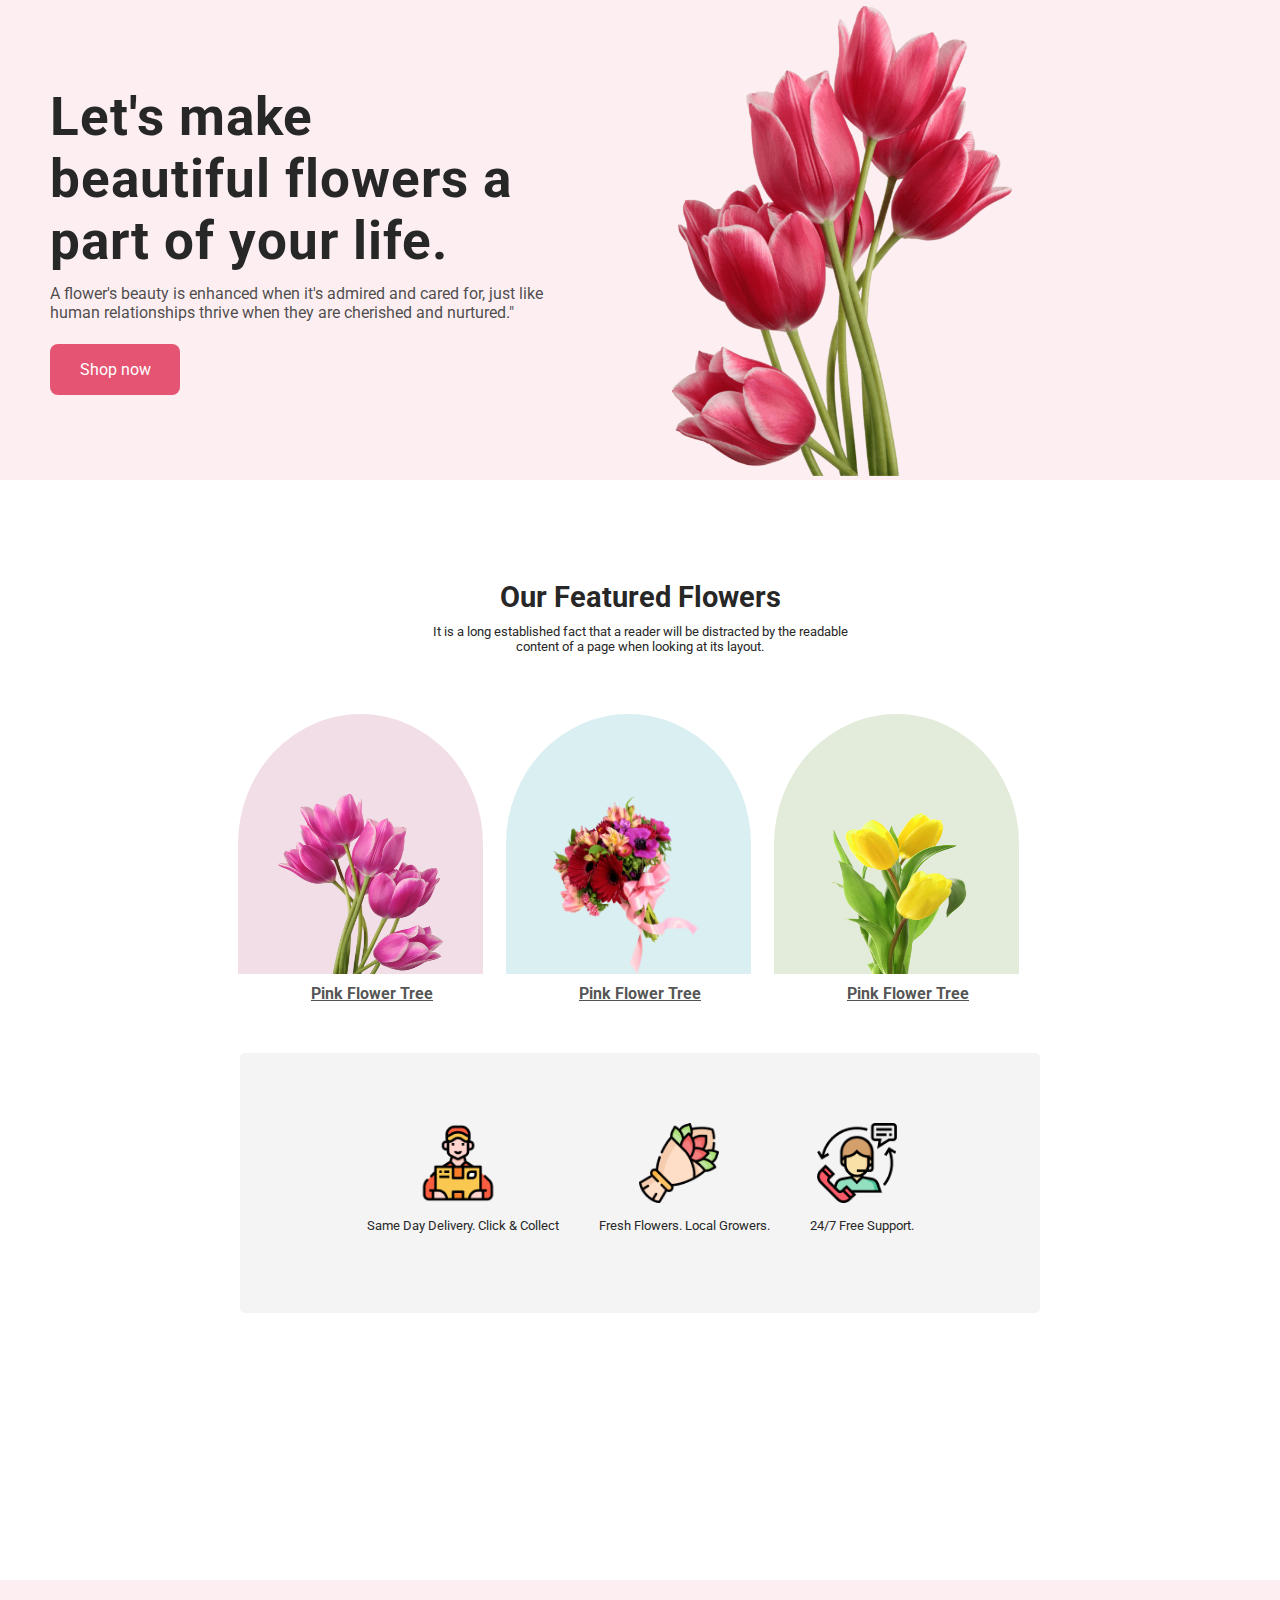
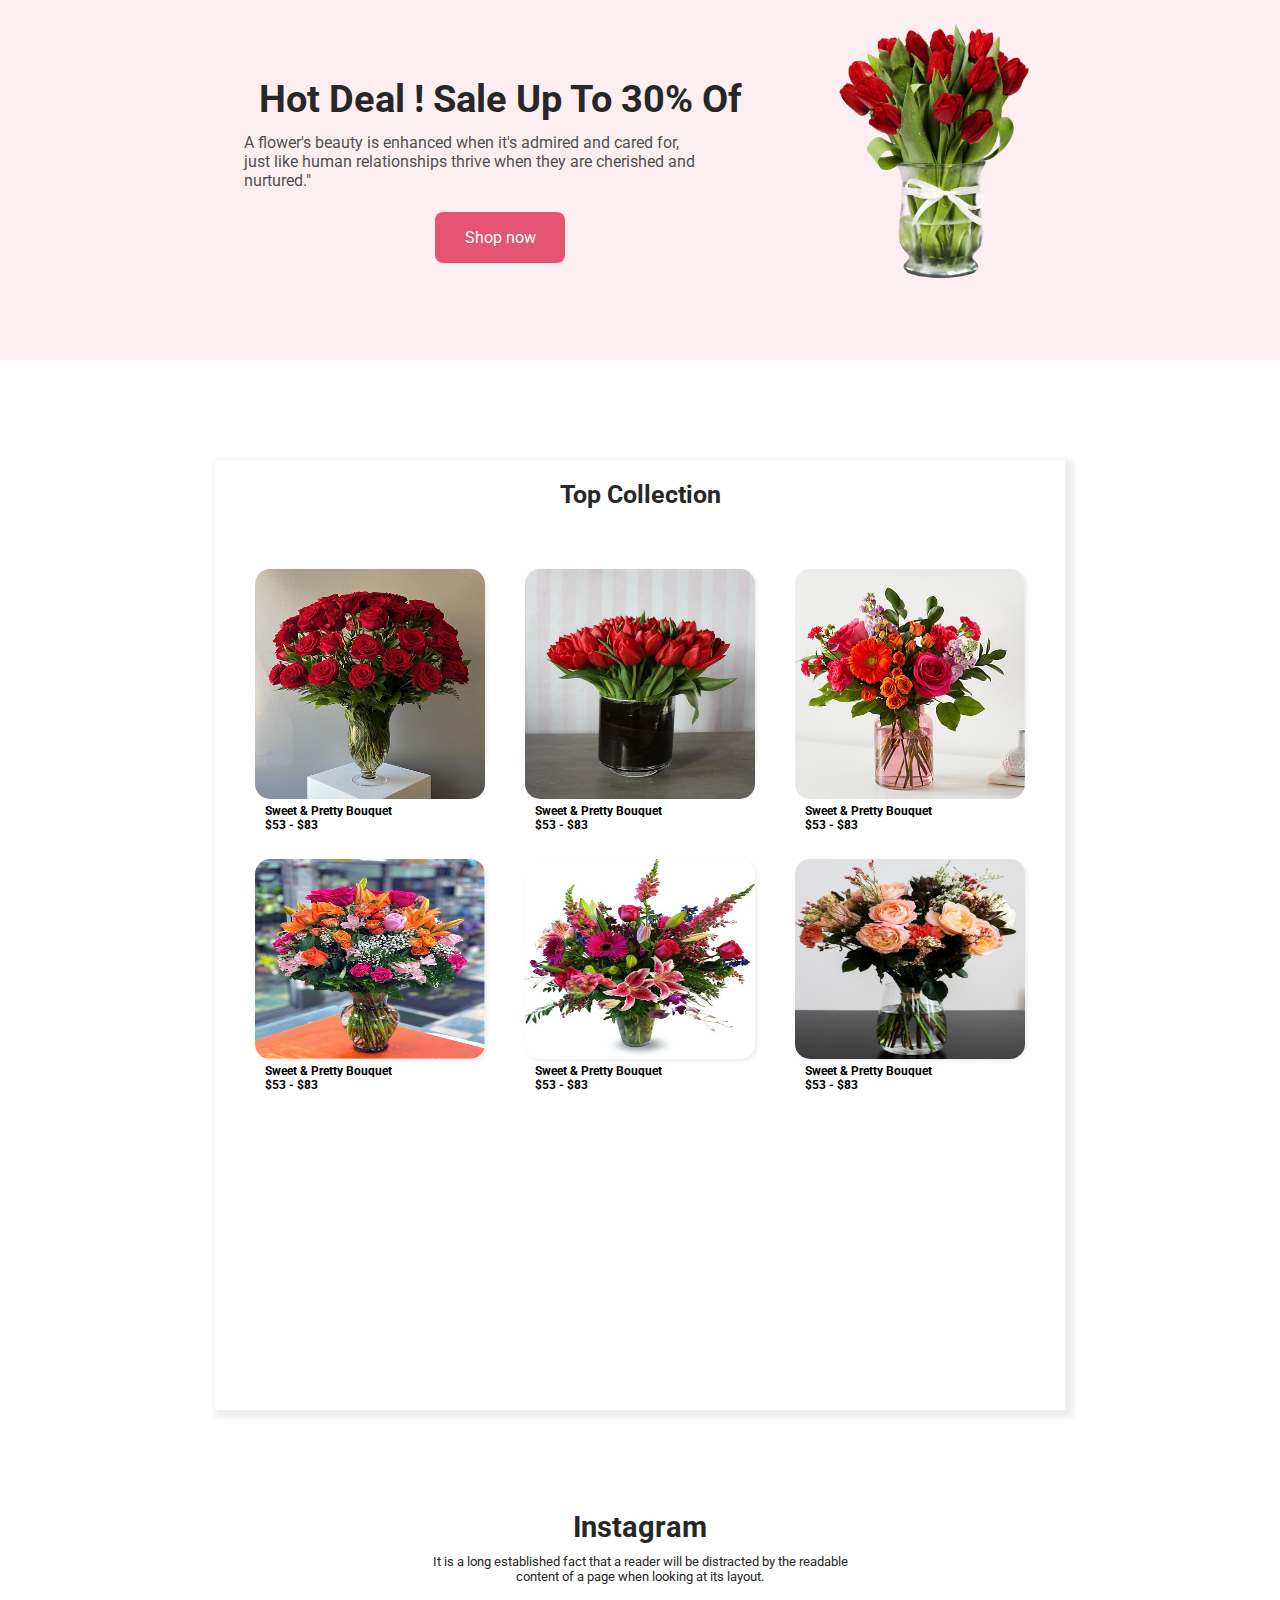
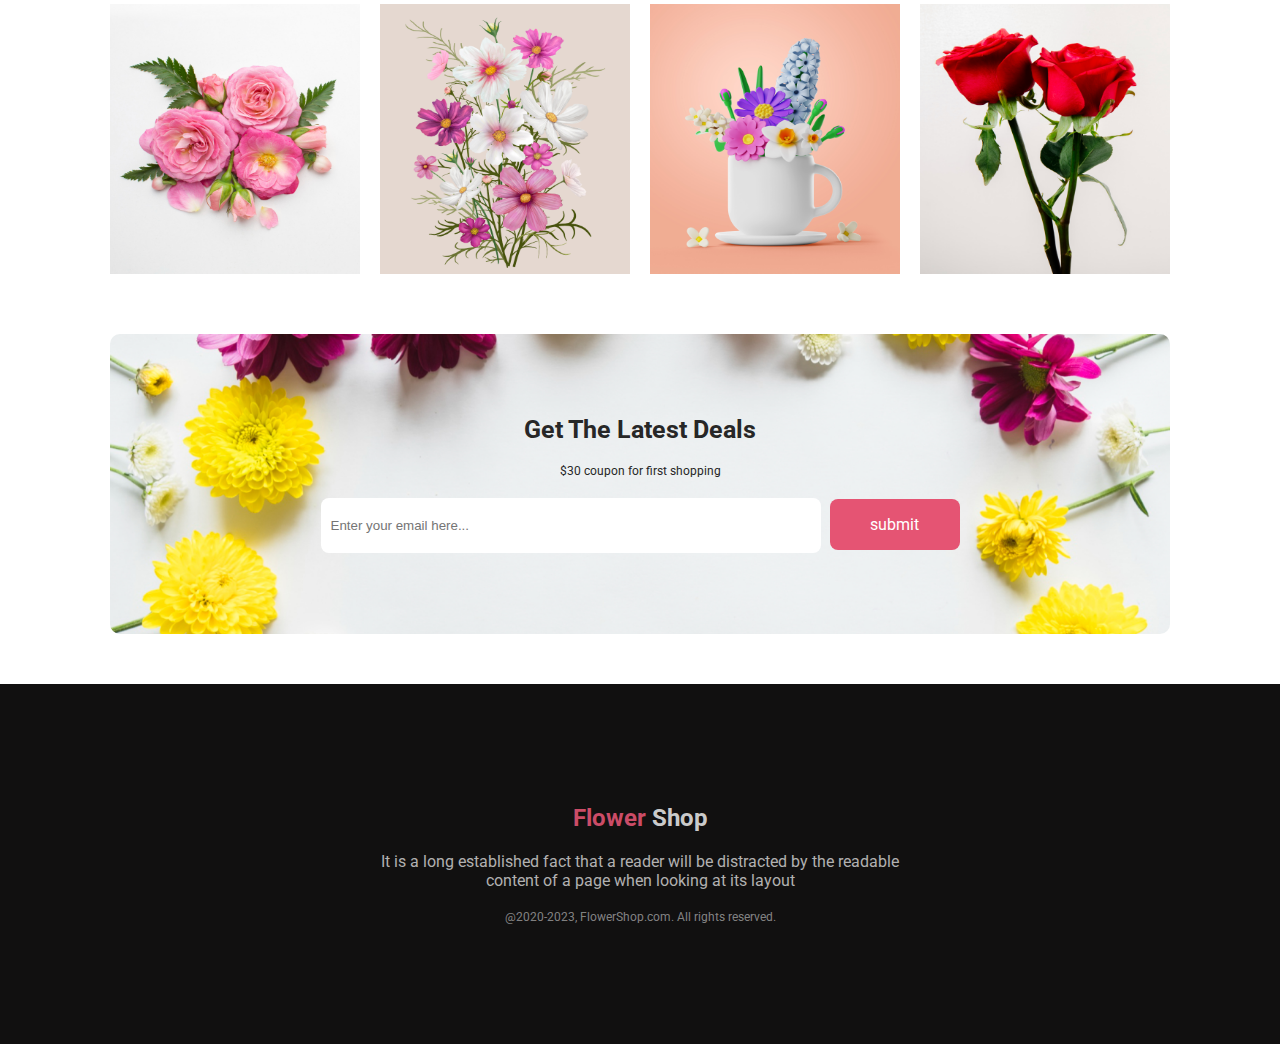
<file: index.html>
<html lang="en">

<head>
    <meta charset="UTF-8">
    <meta name="viewport" content="width=device-width, initial-scale=1.0">
    <title>Flower-Shop-Website</title>
    <link rel="preconnect" href="https://fonts.googleapis.com">
    <link rel="preconnect" href="https://fonts.gstatic.com" crossorigin>
    <link href="https://fonts.googleapis.com/css2?family=Roboto:wght@400;700&display=swap" rel="stylesheet">
    <link rel="stylesheet" href="index.css">
</head>

<body>

    <!-- header-section -->
    <header>
        <div class="header-section">

            <div class="left-side-content">
                <div class="head-content-head">
                    <h2>Let's make <br>beautiful flowers a <br>part of your life.
                    </h2>
                </div>
                <div class="description">
                    A flower's beauty is enhanced when it's admired and cared for, just like human relationships thrive when they are cherished and nurtured."
                </div>

                <button class="btn">Shop now</button>

            </div>

            <div class="right-side-conetnt">
                <div class="image">
                    <img src="Flower Asset/pngwing 10.png" alt="">
                </div>
            </div>
        </div>
    </header>
    <!-- header-section end -->



    <!-- feature-section start -->

    <div class="feature-section">
        <div class="content-head">
            <h3>Our Featured Flowers</h3>

        </div>

        <div class="content-description">
            <p>It is a long established fact that a reader will be distracted by the readable <br> content of a page when looking at its layout.</p>
        </div>

        <!-- feature-image-secion -->
        <div class="featured">
            <div>
                <div class="feature" style="background-color: #F2DEE7;">
                    <img src="Flower Asset/pngwing 6.png" alt="">
                </div>
                <div class="anchor">
                    <a href="#">Pink Flower Tree</a>
                </div>
            </div>



            <div>
                <div class="feature" style="background-color:#D9EFF1;">
                    <img src="Flower Asset/pngwing 5.png" alt="">
                </div>
                <div class="anchor">
                    <a href="#">Pink Flower Tree</a>
                </div>
            </div>
            <div>
                <div class="feature" style="background-color:#E3EBDB ;">
                    <img src="Flower Asset/pngwing 7.png" alt="">
                </div>
                <div class="anchor">
                    <a href="#">Pink Flower Tree</a>
                </div>
            </div>



        </div>
        <!-- feature-section-end -->


        <!-- service-section-start -->
        <div class="service-section">

            <div class="service-container">
                <div class="service-contain"><img src="Flower Asset/Group 57.png" alt="">

                    <p class="content-description" style="margin-top: 15px;">Same Day Delivery. Click & Collect</p>
                </div>
                <div class="service-contain"><img src="Flower Asset/Group 58.png" alt="">

                    <p class="content-description" style="margin-top: 15px;">Fresh Flowers. Local Growers.</p>


                </div>
                <div class="service-contain"><img src="Flower Asset/Group 59.png" alt="">

                    <p class="content-description" style="margin-top: 15px;">24/7 Free Support.</p>

                </div>
            </div>
        </div>



    </div>
    <!-- service-section-end -->
    <!-- hot-deals-section-start -->


    <div class="hot-deals-section">

        <div class="left-hot-deals-contain">
            <div class="hot-deals-head">
                <h2>Hot Deal ! Sale Up To 30% Of</h2>
            </div>
            <div class="description">
                A flower's beauty is enhanced when it's admired and cared for,<br> just like human relationships thrive when they are cherished and nurtured."
            </div>

            <button class="btn" style="margin: auto;">Shop now</button>

        </div>

        <div class="right-hot-deals-contain">

            <div class="hot-deals-image">
                <img src="Flower Asset/pngwing 8.png" alt="">
            </div>


        </div>
    </div>

    <!-- hot-deals-section -->
    <!-- image-gallary -->

    <div class="image-gallary-section">

        <div class="galary-header">
            <h1 class="content-head" style="padding-top: 20px;">Top Collection</h1>
        </div>
        <div class="image-gallary">
            <div class="images">
                <img class="img" src="Flower Asset/img1.jpg" alt="">
                <div class="sp">
                    <span>Sweet & Pretty Bouquet</span><br>
                    <span>$53 - $83</span>
                </div>
            </div>
            <div class="images">
                <img class="img" src="Flower Asset/img2.jpg" alt="">
                <div class="sp">
                    <span>Sweet & Pretty Bouquet</span><br>
                    <span>$53 - $83</span>
                </div>
            </div>
            <div class="images">
                <img class="img" src="Flower Asset/img3.jpg" alt="">
                <div class="sp">
                    <span>Sweet & Pretty Bouquet</span><br>
                    <span>$53 - $83</span>

                </div>
            </div>
            <div class="images">
                <img style="height: 200px;" class="img" src="Flower Asset/img4.jpg" alt="">
                <div class="sp">
                    <span>Sweet & Pretty Bouquet</span><br>
                    <span>$53 - $83</span>

                </div>
            </div>
            <div class="images">
                <img style="height: 200px;" class="img" src="Flower Asset/img5.jpg" alt="">
                <div class="sp">
                    <span>Sweet & Pretty Bouquet</span><br>
                    <span>$53 - $83</span>
                </div>
            </div>
            <div class="images">
                <img style="height: 200px;" class="img" src="Flower Asset/img6.jpg" alt="">
                <div class="sp">
                    <span>Sweet & Pretty Bouquet</span><br>
                    <span>$53 - $83</span>
                </div>
            </div>
        </div>
    </div>

    <!-- image-gallary-section -->
    <!-- social-section -->
    <main>

        <div class="social-section">
            <div class="content-head">
                <h3>Instagram</h3>
            </div>
            <div class="content-description">
                <p>It is a long established fact that a reader will be distracted by the readable <br> content of a page when looking at its layout.</p>
            </div>

            <div class="image-section">
                <img src="Flower Asset/Flower 01.png" alt="picture-loded">
                <img src="Flower Asset/Rectangle 4.png" alt="picture-loded">
                <img src="Flower Asset/Rectangle 5.png" alt="picture-loded">
                <img src="Flower Asset/Rectangle 6.png" alt="picture-loded">

            </div>
            <!-- social-section-end -->

            <!-- contact-section -->

            <div class="contact-section">
                <div>
                    <h2 class="inner-content-head">Get The Latest Deals</h2>
                    <p class="contact-para">$30 coupon for first shopping </p>
                </div>



                <div class="contact-form">
                    <input type="text" placeholder="Enter your email here...">
                    <input type="button" value="submit" class="btn">
                </div>
            </div>



        </div>
    </main>
    <!-- contact-section-end -->
    <!-- footer-section-start -->

    <footer>
        <div class="footer-content">
            <div class="footer-head">
                <h2><span class="color">Flower</span> Shop</h2>
            </div>
            <div class="footer-description">
                <article>It is a long established fact that a reader will be distracted by the readable <br> content of a page when looking at its layout</article>
            </div>
            <div class="copyright">
                @2020-2023, FlowerShop.com. All rights reserved.
            </div>
        </div>
    </footer>

    <!-- footer-section-end -->
</body>

</html>
</file>
<file: index.css>
* {
    margin: 0px;
    padding: 0px;
}


/* header-section */

.header-section {
    height: 480px;
    width: 100%;
    display: flex;
    align-items: center;
    justify-content: center;
    gap: 100px;
    background-color: #FCEEF1;
}

.left-side-content {
    width: 40%;
    display: flex;
    flex-direction: column;
    text-align: left;
    padding-left: 50px;
}

.head-content-head {
    color: #272727;
    font-size: 35px;
    letter-spacing: 1px;
    font-family: 'Roboto', sans-serif;
}

.description {
    margin: auto;
    color: #272727d0;
    padding: 12px 0px;
    margin-bottom: 10px;
    font-family: 'Roboto', sans-serif;
}

.image {
    width: 60%;
}

img {
    width: 100%;
}

.btn {
    width: 130px;
    padding: 16px 0px;
    border-radius: 8px;
    outline: none;
    background: #E55473;
    border: none;
    color: #fff;
    font-family: 'Roboto', sans-serif;
    font-weight: 400;
    font-size: 16px;
    cursor: pointer;
}


/* feature-section start */

.feature-section {
    height: 100vh;
}

.featured {
    display: flex;
    justify-content: center;
    margin-top: 60px;
}

.feature {
    background: rgb(204, 115, 115);
    margin-right: 23px;
    padding: 80px 40px 0px 40px;
    border-radius: 50% 50% 0px 0px;
}

.feature img {
    width: 165px;
    height: 180px;
}

.anchor {
    font-family: 'Roboto', sans-serif;
    text-align: center;
    margin-top: 10px;
    font-weight: bold;
}

.anchor a {
    color: #272727cd;
}


/* service-section-start */

.service-section {
    max-width: 800px;
    border-radius: 5px;
    margin: 50px auto;
    padding: 70px 0px;
    background-color: #F4F4F4;
}

.service-container {
    display: flex;
    align-items: center;
    justify-content: center;
    column-gap: 40px;
    text-align: center;
}

.service-contain img {
    width: 80px;
    margin-right: 10px;
}


/* hot-deals-section */

.hot-deals-section {
    height: 380px;
    width: 100%;
    display: flex;
    align-items: center;
    justify-content: center;
    gap: 80px;
    background-color: #FCEEF1;
    margin-top: 100px;
}

.left-hot-deals-contain {
    width: 40%;
    display: flex;
    flex-direction: column;
    text-align: left;
}

.hot-deals-head {
    color: #272727;
    font-size: 25px;
    text-align: center;
    font-family: 'Roboto', sans-serif;
}

.right-hot-deals-contain {
    height: 300px;
}

.img {
    width: 100%;
}

.hot-deals-image {
    width: 200px;
}


/* image-gallary */

.image-gallary-section {
    height: 100vh;
    max-width: 850px;
    background-color: white;
    margin: auto;
    padding-bottom: 50px;
    box-shadow: 4px 4px 5px 4px rgba(0, 0, 0, 0.069);
}

.image-gallary {
    display: flex;
    flex-wrap: wrap;
    gap: 20px;
    row-gap: 60px;
    padding: 20px;
    margin: auto;
}

.images {
    width: 230px;
    height: 200px;
    box-shadow: 2px 2px 4px rgba(0, 0, 0, 0.075);
    margin-left: 20px;
    border-radius: 15px;
    margin-top: 30px;
}

.img {
    width: 100%;
    border-radius: 15px;
}

.sp {
    text-align: left;
    margin-left: 10px;
    font-family: 'Roboto', sans-serif;
    text-align: left;
    margin-top: 5px;
    font-size: 12px;
    font-weight: bold;
}


/* social-section*/

.social-secion {
    height: 100vh;
    width: 100%;
}

.content-head {
    color: #272727;
    font-size: 25px;
    text-align: center;
    font-family: 'Roboto', sans-serif;
    margin-top: 100px;
    margin-bottom: 10px;
}

.content-description {
    margin: auto;
    color: #272727;
    text-align: center;
    font-size: 13px;
    margin-bottom: 10px;
    font-family: 'Roboto', sans-serif;
    font-weight: 400;
}

.image-section {
    display: flex;
    justify-content: center;
}

.image-section img {
    width: 250px;
    height: 270px;
    margin: 10px;
}

.contact-section {
    height: 300px;
    width: 1060px;
    background-image: url("Flower Asset/Rectangle 9.png");
    background-repeat: no-repeat;
    margin: 50px auto;
    background-size: cover;
    border-radius: 10px;
}

.contact-section {
    display: flex;
    flex-direction: column;
    justify-content: center;
    align-items: center;
}

input[type=text] {
    width: 500px;
    outline: none;
    border: none;
    margin-right: 5px;
    padding: 20px 10px;
    border-radius: 8px;
}

.contact-para {
    font-family: 'Roboto', sans-serif;
    color: #272727;
    font-size: 12px;
    text-align: center;
    margin-top: 10px;
    margin-bottom: 20px;
}

.inner-content-head {
    color: #272727;
    font-size: 25px;
    text-align: center;
    font-family: 'Roboto', sans-serif;
    margin-bottom: 20px;
}


/* footer-sction-css-start */

.footer-content {
    height: 360px;
    width: 100%;
    background-color: #111010;
    display: flex;
    flex-direction: column;
    align-items: center;
    justify-content: center;
}

.footer-head {
    text-align: center;
    font-family: 'Roboto', sans-serif;
    color: #ffffffcc;
    font-size: 16px;
    margin-bottom: 20px;
}

.color {
    color: #CB4C67;
}

.footer-description {
    text-align: center;
    font-family: 'Roboto', sans-serif;
    color: #B1B1B1;
    font-size: 16px;
}

.copyright {
    margin-top: 20px;
    font-family: 'Roboto', sans-serif;
    color: #ffffff7e;
    font-size: 12px;
}
</file>
